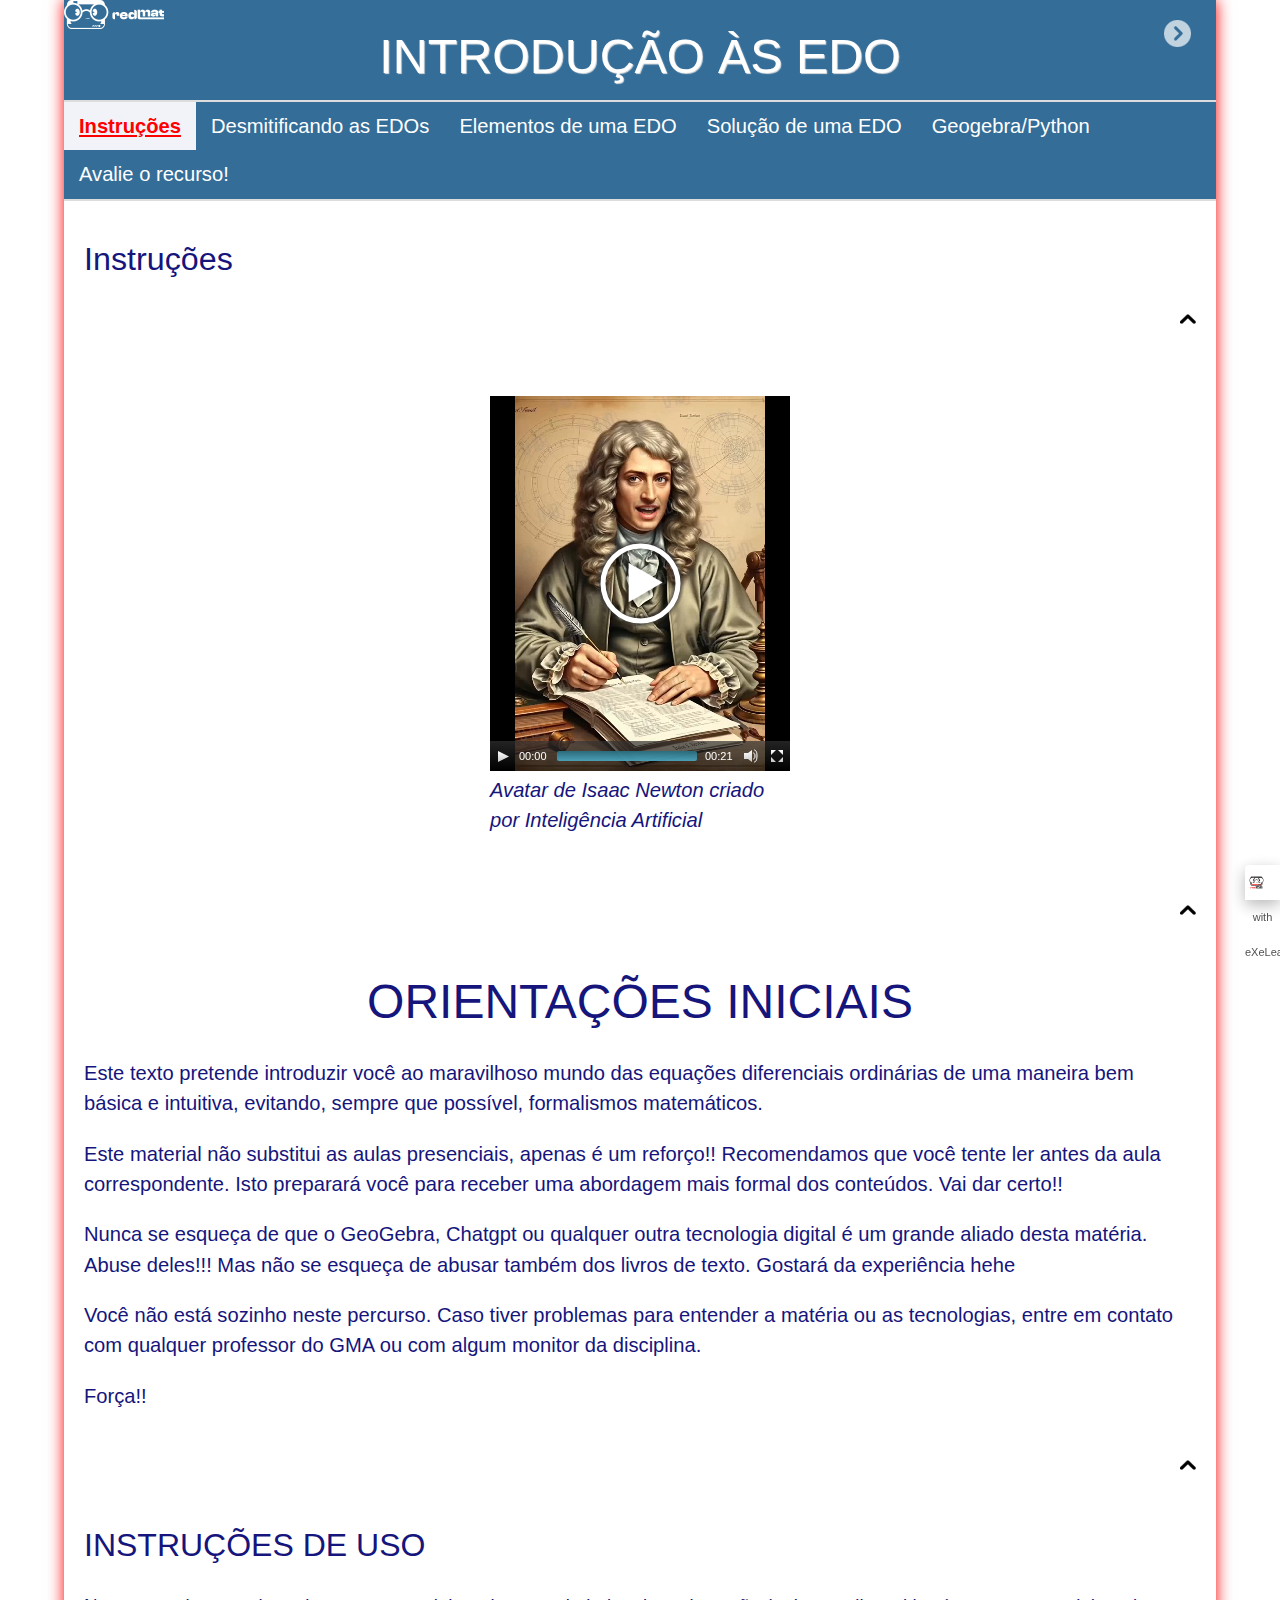
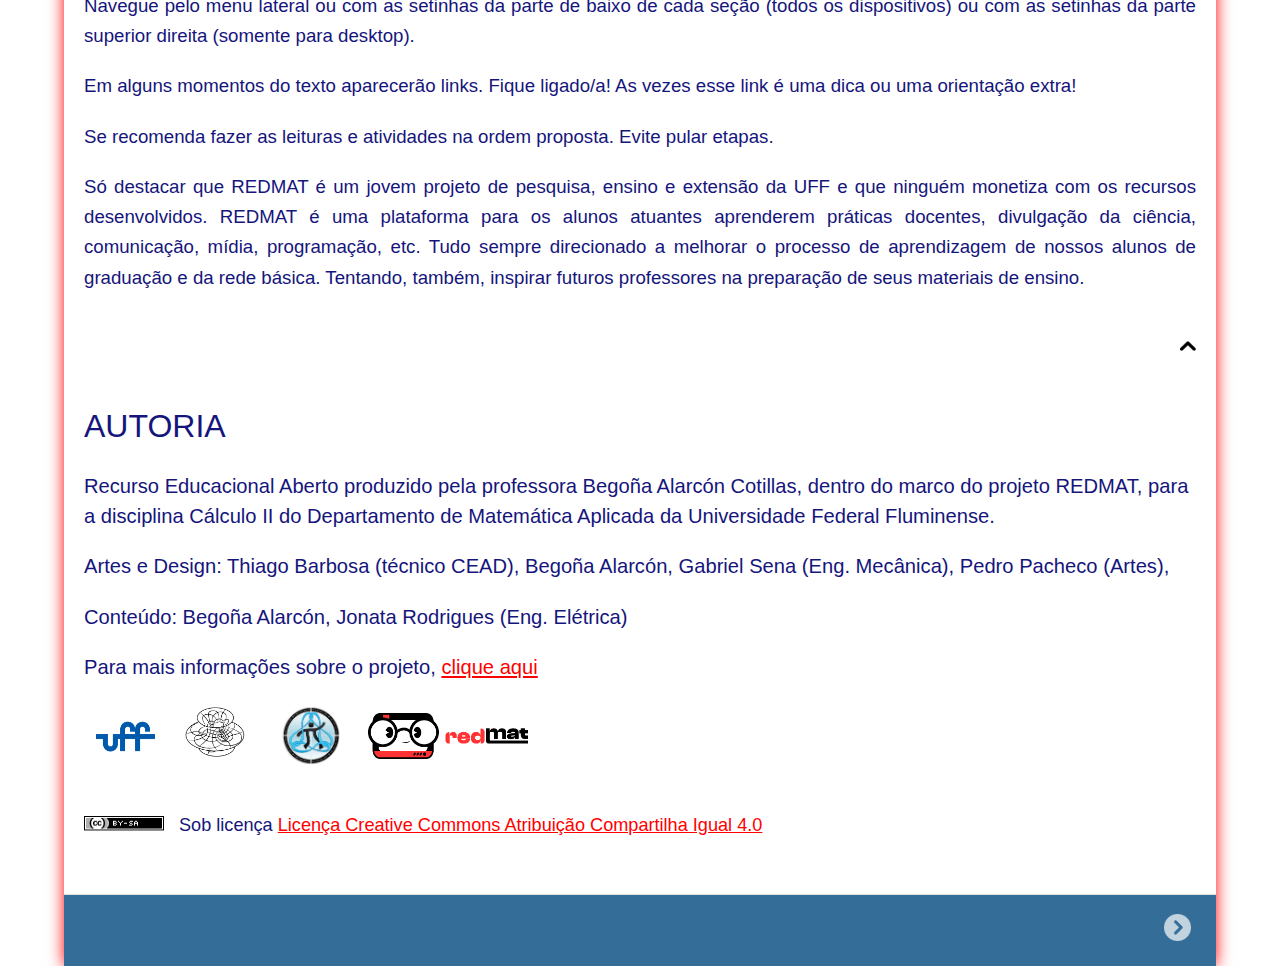
<file: index.html>
<!doctype html>
<html lang="pt">
<head>
<link rel="stylesheet" type="text/css" href="base.css" />
<link rel="stylesheet" type="text/css" href="content.css" />
<link rel="stylesheet" type="text/css" href="nav.css" />
<meta http-equiv="content-type" content="text/html;  charset=utf-8" />
<title>INTRODUÇÃO ÀS EDO </title>
<link rel="shortcut icon" href="favicon.ico" type="image/x-icon" />
<meta name="author" content="Begoña Alarcón Cotillas" />
<link rel="license" type="text/html" href="http://creativecommons.org/licenses/by-sa/4.0/" />
<meta name="generator" content="eXeLearning 2.8.1 - exelearning.net" />
<meta name="description" content="Introdução às equações diferenciais ordinárias
Universidade Federal Fluminense" />
<!--[if lt IE 9]><script type="text/javascript" src="exe_html5.js"></script><![endif]-->
<script type="text/javascript" src="exe_jquery.js"></script>
<script type="text/javascript" src="common_i18n.js"></script>
<script type="text/javascript" src="common.js"></script>
<meta name="viewport" content="width=device-width, initial-scale=1" />
    </head>
<body class="exe-web-site exe-auto-math" id="exe-node-0"><script type="text/javascript">document.body.className+=" js"</script>
<div id="content">
<p id="skipNav"><a href="#main" class="sr-av">Saltar navegação</a></p>
<header id="header" ><div id="headerContent">INTRODUÇÃO ÀS EDO</div></header>
<nav id="siteNav">
<ul>
   <li id="active"><a href="index.html" class="active daddy main-node">Instruções</a></li>
   <li><a href="desmitificando_as_edos.html" class="no-ch">Desmitificando as EDOs</a></li>
   <li><a href="elementos_de_uma_edo.html" class="daddy">Elementos de uma EDO</a>
   <ul class="other-section">
      <li><a href="classificao_das_edos.html" class="no-ch">Classificação das EDOs</a></li>
   </ul>
   </li>
   <li><a href="soluo_de_uma_edo.html" class="daddy">Solução de uma EDO</a>
   <ul class="other-section">
      <li><a href="definio_formal.html" class="no-ch">Definição formal</a></li>
      <li><a href="problema_de_valor_inicial.html" class="no-ch">Problema de Valor inicial</a></li>
   </ul>
   </li>
   <li><a href="geogebrapython.html" class="no-ch">Geogebra/Python</a></li>
   <li><a href="avalie_o_recurso.html" class="no-ch">Avalie o recurso!</a></li>
</ul>
</nav>
<div id='topPagination'>
<nav class="pagination noprt">
<a href="desmitificando_as_edos.html" class="next"><span>Seguinte<span> &raquo;</span></span></a>
</nav>
</div>
<div id="main-wrapper">
<section id="main">
<header id="nodeDecoration"><h1 id="nodeTitle">Instruções</h1></header>
<article class="iDevice_wrapper textIdevice" id="id42">
<div class="iDevice emphasis0" >
<div id="ta42_120_2" class="block iDevice_content">
<div class="exe-text"><figure class="exe-figure exe-media position-center" style="width: 300px;"><video width="300" height="375" style="display: block; margin-left: auto; margin-right: auto;" controls="controls" class="mediaelement">
<source src="Newtonlegenleve.mp4" type="video/mp4" /></video>
<figcaption class="figcaption"><span class="title"><em>Avatar de Isaac Newton criado por Inteligência Artificial</em></span></figcaption>
</figure></div>
</div>
</div>
</article>
<article class="iDevice_wrapper textIdevice" id="id7">
<div class="iDevice emphasis0" >
<div id="ta7_121_2" class="block iDevice_content">
<div class="exe-text"><p style="text-align: center;"><span style="font-size: 36pt; font-family: impact, sans-serif; color: #15157c;">ORIENTAÇÕES INICIAIS</span></p>
<p>Este texto pretende introduzir você ao maravilhoso mundo das equações diferenciais ordinárias de uma maneira bem básica e intuitiva, evitando, sempre que possível, formalismos matemáticos.</p>
<p>Este material não substitui as aulas presenciais, apenas é um reforço!! Recomendamos que você tente ler antes da aula correspondente. Isto preparará você para receber uma abordagem mais formal dos conteúdos. Vai dar certo!! </p>
<p>Nunca se esqueça de que o GeoGebra, Chatgpt ou qualquer outra tecnologia digital é um grande aliado desta matéria. Abuse deles!!! Mas não se esqueça de abusar também dos livros de texto. Gostará da experiência hehe</p>
<p>Você não está sozinho neste percurso. Caso tiver problemas para entender a matéria ou as tecnologias, entre em contato com qualquer professor do GMA ou com algum monitor da disciplina.</p>
<p>Força!!</p></div>
</div>
</div>
</article>
<article class="iDevice_wrapper textIdevice" id="id32">
<div class="iDevice emphasis0" >
<div id="ta32_120_2" class="block iDevice_content">
<div class="exe-text"><p style="text-align: justify;"><span style="font-size: 24pt; font-family: impact, sans-serif;">INSTRUÇÕES DE USO</span><span style="font-size: 18pt; font-family: impact, sans-serif;"></span></p>
<p style="text-align: justify;"><span style="font-size: 14pt;">Navegue pelo menu lateral ou com as setinhas da parte de baixo de cada seção (todos os dispositivos) ou com as setinhas da parte superior direita (somente para desktop). </span></p>
<p style="text-align: justify;"><span style="font-size: 14pt;">Em alguns momentos do texto aparecerão links. Fique ligado/a! As vezes esse link é uma dica ou uma orientação extra! </span></p>
<p style="text-align: justify;"><span style="font-size: 14pt;">Se recomenda fazer as leituras e atividades na ordem proposta. Evite pular etapas.</span></p>
<p style="text-align: justify;"><span style="font-size: 14pt;">Só destacar que REDMAT é um jovem projeto de pesquisa, ensino e extensão da UFF e que ninguém monetiza com os recursos desenvolvidos. REDMAT é uma plataforma para os alunos atuantes aprenderem práticas docentes, divulgação da ciência, comunicação, mídia, programação, etc. Tudo sempre direcionado a melhorar o processo de aprendizagem de nossos alunos de graduação e da rede básica. Tentando, também, inspirar futuros professores na preparação de seus materiais de ensino.</span></p>
<p><span style="font-size: 18pt; font-family: impact, sans-serif;"></span></p>
<p><span style="font-size: 18pt; font-family: impact, sans-serif;"></span></p></div>
</div>
</div>
</article>
<article class="iDevice_wrapper textIdevice" id="id34">
<div class="iDevice emphasis0" >
<div id="ta34_122_2" class="block iDevice_content">
<div class="exe-text"><p><span style="font-family: impact, sans-serif; font-size: 24pt;">AUTORIA</span></p>
<p>Recurso Educacional Aberto produzido pela professora Begoña Alarcón Cotillas, dentro do marco do projeto REDMAT, para a disciplina Cálculo II do Departamento de Matemática Aplicada da Universidade Federal Fluminense.</p>
<p>Artes e Design: Thiago Barbosa (técnico CEAD), Begoña Alarcón, Gabriel Sena (Eng. Mecânica), Pedro Pacheco (Artes), </p>
<p>Conteúdo: Begoña Alarcón, Jonata Rodrigues (Eng. Elétrica)</p>
<p>Para mais informações sobre o projeto, <a href="https://redmatuff.github.io/site/">clique aqui</a></p>
<table border-style:="" none="" border-color:="" ffffff="" style="width: 446px;">
<tbody>
<tr>
<td style="width: 78.375px;"><img src="uff-azul_transp.png" width="61" height="36" style="display: block; margin-left: auto; margin-right: auto;" /></td>
<td style="width: 87.4125px; text-align: center;"><img src="logo_IME_v2.png" width="60" height="51" /></td>
<td style="width: 94.4375px;"><img src="Da_licenca_sem_fundo.png" width="60" height="61" style="display: block; margin-left: auto; margin-right: auto;" /></td>
<td style="width: 161.775px;"><img src="redmat_cb_vermelho.png" width="160" height="46" style="vertical-align: middle; margin-right: 5px; margin-left: 5px;" /></td>
</tr>
</tbody>
</table></div>
</div>
</div>
</article>
<div id="packageLicense" class="cc cc-by-sa">
<p><span>Sob licença</span> <a rel="license" href="http://creativecommons.org/licenses/by-sa/4.0/">Licença Creative Commons Atribuição Compartilha Igual 4.0</a></p>
</div>
</section>
</div>
<div id='bottomPagination'>
<nav class="pagination noprt">
<a href="desmitificando_as_edos.html" class="next"><span>Seguinte<span> &raquo;</span></span></a>
</nav>
</div>
</div>
<p id="made-with-eXe"><a href="https://exelearning.net/" target="_blank" rel="noopener"><span>Made with eXeLearning<span> (Nova janela)</span></span></a></p><script type="text/javascript" src="_style_js.js"></script></body></html>
</file>
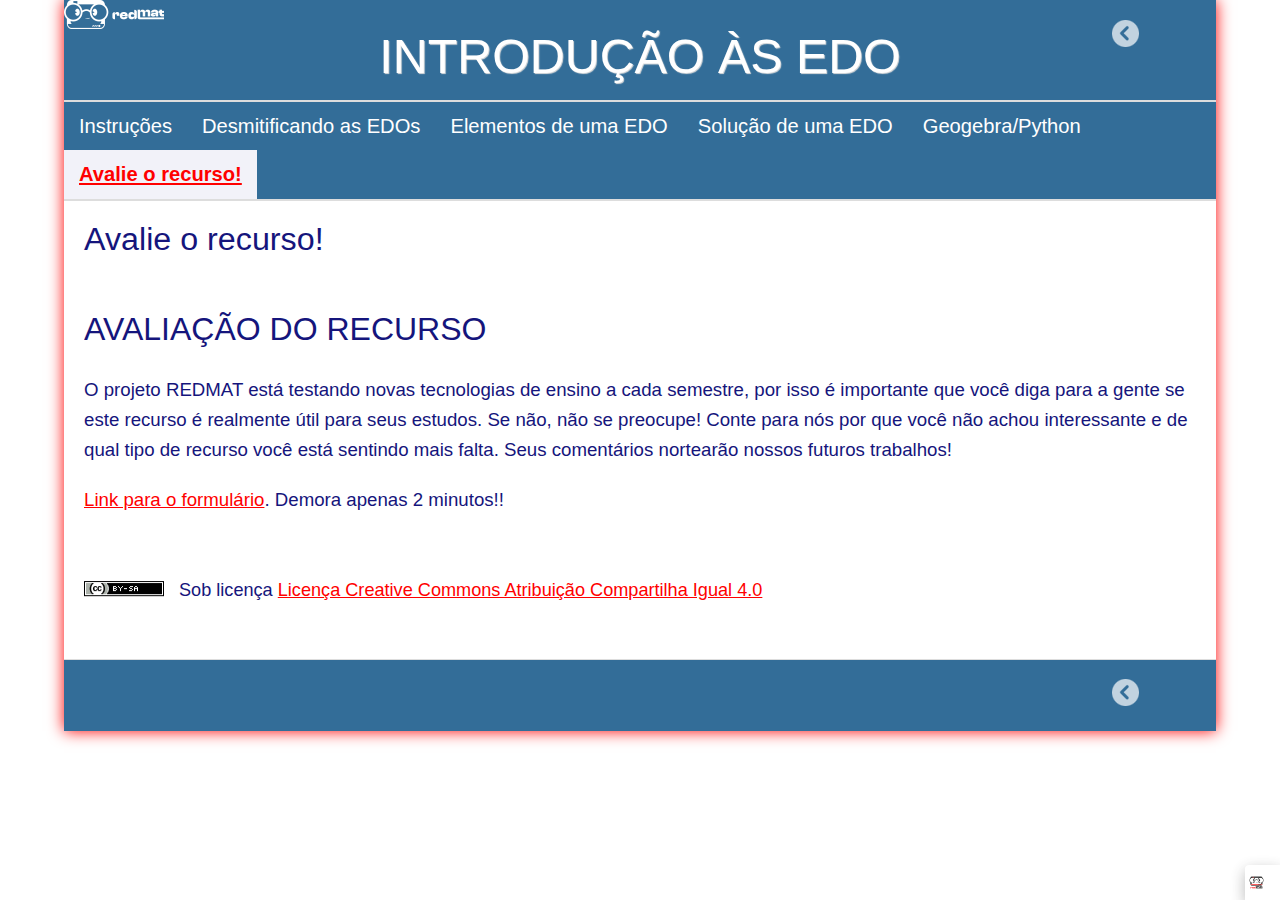
<file: avalie_o_recurso.html>
<!doctype html>
<html lang="pt">
<head>
<link rel="stylesheet" type="text/css" href="base.css" />
<link rel="stylesheet" type="text/css" href="content.css" />
<link rel="stylesheet" type="text/css" href="nav.css" />
<meta http-equiv="content-type" content="text/html;  charset=utf-8" />
<title>Avalie o recurso! | INTRODUÇÃO ÀS EDO </title>
<link rel="shortcut icon" href="favicon.ico" type="image/x-icon" />
<meta name="author" content="Begoña Alarcón Cotillas" />
<link rel="license" type="text/html" href="http://creativecommons.org/licenses/by-sa/4.0/" />
<meta name="generator" content="eXeLearning 2.8.1 - exelearning.net" />
<!--[if lt IE 9]><script type="text/javascript" src="exe_html5.js"></script><![endif]-->
<script type="text/javascript" src="exe_jquery.js"></script>
<script type="text/javascript" src="common_i18n.js"></script>
<script type="text/javascript" src="common.js"></script>
<meta name="viewport" content="width=device-width, initial-scale=1" />
    </head>
<body class="exe-web-site exe-auto-math" id="exe-node-12"><script type="text/javascript">document.body.className+=" js"</script>
<div id="content">
<p id="skipNav"><a href="#main" class="sr-av">Saltar navegação</a></p>
<header id="header" ><div id="headerContent">INTRODUÇÃO ÀS EDO</div></header>
<nav id="siteNav">
<ul>
   <li><a href="index.html" class="daddy main-node">Instruções</a></li>
   <li><a href="desmitificando_as_edos.html" class="no-ch">Desmitificando as EDOs</a></li>
   <li><a href="elementos_de_uma_edo.html" class="daddy">Elementos de uma EDO</a>
   <ul class="other-section">
      <li><a href="classificao_das_edos.html" class="no-ch">Classificação das EDOs</a></li>
   </ul>
   </li>
   <li><a href="soluo_de_uma_edo.html" class="daddy">Solução de uma EDO</a>
   <ul class="other-section">
      <li><a href="definio_formal.html" class="no-ch">Definição formal</a></li>
      <li><a href="problema_de_valor_inicial.html" class="no-ch">Problema de Valor inicial</a></li>
   </ul>
   </li>
   <li><a href="geogebrapython.html" class="no-ch">Geogebra/Python</a></li>
   <li id="active"><a href="avalie_o_recurso.html" class="active no-ch">Avalie o recurso!</a></li>
</ul>
</nav>
<div id='topPagination'>
<nav class="pagination noprt">
<a href="geogebrapython.html" class="prev"><span><span>&laquo; </span>Anterior</span></a>
</nav>
</div>
<div id="main-wrapper">
<section id="main">
<header id="nodeDecoration"><h1 id="nodeTitle">Avalie o recurso!</h1></header>
<article class="iDevice_wrapper textIdevice" id="id33">
<div class="iDevice emphasis0" >
<div id="ta33_121_2" class="block iDevice_content">
<div class="exe-text"><p><span style="font-family: impact, sans-serif; font-size: 24pt;">AVALIAÇÃO DO RECURSO</span></p>
<p><span style="font-size: 14pt;">O projeto REDMAT está testando novas tecnologias de ensino a cada semestre, por isso é importante que você diga para a gente se este recurso é realmente útil para seus estudos. Se não, não se preocupe! Conte para nós por que você não achou interessante e de qual tipo de recurso você está sentindo mais falta. Seus comentários nortearão nossos futuros trabalhos!</span></p>
<p><span style="font-size: 14pt;"><a href="https://docs.google.com/forms/d/e/1FAIpQLSdiPN4GOnWcR9AqgQ2w1BaQbi88JLjMGCUyC-nNErfHHZ2gwA/viewform?usp=header">Link para o formulário</a>. Demora apenas 2 minutos!!</span></p></div>
</div>
</div>
</article>
<div id="packageLicense" class="cc cc-by-sa">
<p><span>Sob licença</span> <a rel="license" href="http://creativecommons.org/licenses/by-sa/4.0/">Licença Creative Commons Atribuição Compartilha Igual 4.0</a></p>
</div>
</section>
</div>
<div id='bottomPagination'>
<nav class="pagination noprt">
<a href="geogebrapython.html" class="prev"><span><span>&laquo; </span>Anterior</span></a>
</nav>
</div>
</div>
<p id="made-with-eXe"><a href="https://exelearning.net/" target="_blank" rel="noopener"><span>Made with eXeLearning<span> (Nova janela)</span></span></a></p><script type="text/javascript" src="_style_js.js"></script></body></html>
</file>
<file: base.css>
/*
eXe
Copyright 2004-2006, University of Auckland
Copyright 2004-2007 eXe Project, New Zealand Tertiary Education Commission
base style sheet for all themes
*/
body{margin:0;padding:0 10px 10px 10px;font-family:arial,verdana,helvetica,sans-serif;font-size:.8em}#header{text-align:left;height:50px;padding-left:20px;font-size:2.2em;font-weight:bold}a{text-decoration:none}a:hover,a:focus{text-decoration:underline}img.submit,img.help,img.info,img.gallery{border:0}li{list-style-position:inside}#nodeDecoration{padding:.1em;border-bottom:0;text-align:right}.block,.feedback{display:block;padding-top:.25em;padding-bottom:.25em}.feedback{font-family:times,serif;font-size:120%}.feedback-button p{margin:0}.emphasis0{padding-left:0;margin:0}.iDeviceTitle{font-weight:bold;position:relative;top:-18px}input.feedbackbutton{margin-top:10px;margin-bottom:10px}.popupDiv{background-color:#EDEFF0;border:2px solid #607489;padding:0 4px 4px 4px;margin-left:15px;text-align:left;z-index:99;border-radius:3px}.popupDivLabel{text-align:center;font:message-box;font-weight:bold;color:#fff;cursor:move;margin:0 -4px;background-image:url(popup_bg.gif)}@media print{.feedback{display:block!important}.feedback.iDevice_solution a{text-decoration:none;color:inherit}.iDevice_solution li span{display:none}div.node,article.node{page-break-after:always}.external-iframe{display:none}.external-iframe-src{display:block!important;margin:2em 0;font-size:.95em;text-align:center}#made-with-eXe{display:none}}.external-iframe{border:0}.iDevice a,#siteFooter a,#packageLicense a,.toggle-idevice a{text-decoration:underline}.iDevice a:hover,#siteFooter a:hover,#packageLicense a:hover,.toggle-idevice a:hover{text-decoration:none}.pre-code{background:#112C4A;color:#E7ECF1;font-family:Monaco,Courier,monospace;border-radius:9px;font-size:12px;margin:2em 1em;overflow:auto;padding:20px}.iDevice_content{position:relative;max-width:100%}.exe-epub3 .iDevice_content{position:static}.iDevice_header{background-position:0 50%;background-repeat:no-repeat}.iDevice_header.iDevice_header_noIcon{background-image:none;padding:5px 0}.TrueFalseIdevice label{white-space:nowrap;margin-right:1em;line-height:1.7em}.exe-dl{margin-bottom:2em;margin-left:1.5em}.exe-dl dt{font-weight:bold}.exe-dl dd{margin:1em 1.5em}.js .exe-dl dt{margin:1.2em 0 0 0}.exe-dl dt a{text-decoration:underline}.exe-dl .icon{font-family:Arial,sans-serif;display:block;width:20px;height:20px;font-size:16px;margin-right:1em;line-height:20px;text-align:center;float:left;border-radius:2px;position:relative}@media all and (min-width:1px){.exe-dl dt a{align-items:center;display:flex;text-decoration:none}.exe-dl .icon{height:18px;line-height:18px;width:18px;padding:1px;font:18px monospace;font-weight:bold;display:flex;justify-content:center;align-items:center}}.exe-dl-toggler{height:20px;margin:1.5em}.exe-dl-toggler a{margin-left:0;font-weight:bold}.js .exe-dl dd{display:none;padding-left:0;margin:1em 1em 1em 37px}.exe-math{display:block;margin:2em 0}.exe-math,.MathJax_Display{text-align:left!important}.exe-math.position-center,.position-center .MathJax_Display,[style*="text-align: center"] .MathJax_Display{text-align:center!important}.exe-math.position-right,.position-right .MathJax_Display,[style*="text-align: right"] .MathJax_Display{text-align:right!important}.js .show-image .exe-math-code,.js .show-code .exe-math-img{display:none}.exe-math-links{font-size:.85em}.exe-math-inline{display:inline;margin:0 .1em!important}.exe-figure{margin:2em 0;max-width:100%}.position-center{margin:2em auto}.position-right{margin:2em 0 2em auto}.float-left{float:left;margin:.5em 1.5em 1em 0}.float-right{float:right;margin:.5em 0 1em 2em}.figcaption{padding-top:.2em}.figcaption.header{padding-top:0;padding-bottom:.2em}.exe-layout-2-cols,.exe-layout-3-cols{width:100%}.exe-layout-2-cols .exe-col{float:left;width:49%}.exe-layout-2-cols .exe-col-1{padding-right:1%}.exe-layout-2-cols .exe-col-2{padding-left:1%}.exe-layout-2-30-70 .exe-col{width:69%}.exe-layout-2-30-70 .exe-col-1{width:29%}.exe-layout-2-70-30 .exe-col{width:29%}.exe-layout-2-70-30 .exe-col-1{width:69%}.exe-layout-3-cols .exe-col{float:left;width:32%}.exe-layout-3-cols .exe-col-1,.exe-layout-3-cols .exe-col-2{padding-right:2%}.exe-block-warning{background:#FCF8E3;color:#796034;border:1px solid #FAEBCC;padding:0 1em;border-radius:4px}p.exe-block-warning{padding:1em}.exe-block-alert{background:#ffc;color:#855000;border:1px solid #FFF099;padding:0 1em;border-radius:4px}p.exe-block-alert{padding:1em}.exe-block-danger{background:#FEF0EF;color:#973C3B;border:1px solid #F3DADD;padding:0 1em;border-radius:4px}p.exe-block-danger{padding:1em}.exe-block-info{background:#E1F1F9;color:#2B627D;border:1px solid #C9EDF4;padding:0 1em;border-radius:4px}p.exe-block-info{padding:1em}.exe-block-success{background:#E5F3E0;color:#336634;border:1px solid #DEEDD1;padding:0 1em;border-radius:4px}p.exe-block-success{padding:1em}.exe-block-warning a{color:#4F360A}.exe-block-alert a{color:#5B2600}.exe-block-danger a{color:#6D1211}.exe-block-info a{color:#063853}.exe-block-success a{color:#093C0A}div.exe-block-warning,div.exe-block-alert,div.exe-block-danger,div.exe-block-info,div.exe-block-success{margin:1em 0}.js a.exe-enlarge{position:relative;display:block}.exe-enlarge-icon{display:none;width:30px;height:30px;position:absolute;top:50%;left:50%;margin:-15px 0 0 -15px;border-radius:15px;background:#333;z-index:10;box-shadow:0 0 7px 0 #DDD}.exe-enlarge-icon b{width:30px;height:30px;line-height:30px;text-align:center;display:block;font-size:1.3em;color:#FFF}.exe-enlarge-icon b:before{content:"+"}.js a.exe-enlarge:hover img,.js a.exe-enlarge:focus img{opacity:.7;filter:alpha(opacity=70)}a.exe-enlarge:hover .exe-enlarge-icon,a.exe-enlarge:focus .exe-enlarge-icon{display:block;*display:none}.exe-clear{overflow:auto}.toggle-idevice,.exe-hidden,.js-required,.js .js-hidden,.exe-mindmap-code{display:none}.js .js-required{display:block}#packageLicense{text-align:center}.js #main .iDevice_hint_title{font-size:1em;margin-top:0;font-weight:normal;*margin-top:1em}.iDevice_hint{margin-bottom:1.5em}.iDevice_hint_title a{background-repeat:no-repeat;background-position:0 50%;padding-left:23px;text-decoration:none}.iDevice_hint_content{padding:0 23px}.iDevice_answer{overflow:hidden;*margin:1.5em 0}.iDevice_answer{overflow:hidden}.iDevice_answer p{margin-top:0}.iDevice_answer-field{width:2.5em;float:left}.js .iDevice_answer-content,.js .iDevice_answer-feedback{padding-left:2.5em}.hidden-idevice .image_text{display:none}abbr[title],acronym[title]{text-decoration:none;border-bottom:1px dotted}.pagination.page-counter{text-align:center}.pagination.noprt .sep{display:none}.pagination.noprt .page-counter{margin-right:20px}#topPagination .page-counter{margin-left:20px;margin-right:0}#skipNav{margin:0;position:absolute;width:100%}.sr-av,.js .js-sr-av,#skipNav a,.exe-hidden-accessible,.js .exe-tooltip-text{position:absolute;overflow:hidden;clip:rect(0 0 0 0);clip:rect(0,0,0,0);height:0}#skipNav a{background:#333;color:#fff;padding:.4em .85em}#skipNav a:active,#skipNav a:focus{position:static;overflow:visible;clip:auto;height:auto}.exe-table{margin:2em auto;max-width:100%;border:1px solid #CCC;border-collapse:collapse;border-spacing:0}.exe-table tr{background:#fff}.exe-table caption{padding:.5em 0;text-align:center;font-style:italic}.exe-table td,.exe-table th{border:1px solid #CCC;margin:0;padding:.5em 1em}.exe-table thead{background:#ddd;color:#000;text-align:left}.exe-table tr:nth-child(2n-1) td,.exe-table tbody tr:nth-child(2n-1) th{background:#F4F4F4}.exe-table tbody tr:nth-child(2n) th{background:#F4F4F4}.exe-table tbody tr:nth-child(2n-1) th{background:#E4E4E4}.exe-table thead+tbody tr:nth-child(2n) th{background:#fff}.exe-table thead+tbody tr:nth-child(2n-1) th{background:#F4F4F4}.exe-table-minimalist{margin:2em auto;border-collapse:collapse}.exe-table-minimalist tr{background:#fff}.exe-table-minimalist thead th{color:#000;padding:.6em 1.5em .6em .8em;border-bottom:2px solid #CCC;text-align:left}.exe-table-minimalist td,.exe-table-minimalist tbody th{border-bottom:1px solid #ccc;color:#555;padding:.5em 1.5em .5em .8em}.exe-table-minimalist tbody tr:hover td,.exe-table-minimalist tbody tr:hover th{color:#222}.exe-table-minimalist tr:nth-child(2n-1) td,.exe-table-minimalist tbody tr:nth-child(2n-1) th{background:#F9F9F9}.exe-table-minimalist caption{text-align:center;font-style:italic;border-bottom:2px solid #CCC;padding:.6em 0}.exe-table-responsive{display:block;overflow-x:auto;border:none}.exe-table-responsive,.exe-table-responsive th,.exe-table-responsive tr,.exe-table-responsive td{width:auto!important}body .qtip{font-size:.85em;line-height:1.5em}.qtip .exe-tooltip-text{position:relative;overflow:auto;clip:auto;height:auto}ol.auto-numbered{counter-reset:item}.auto-numbered ol{counter-reset:item}.auto-numbered li{display:block}.auto-numbered li:before{content:counters(item,".") ".- ";counter-increment:item}.exe-quote-cite cite{display:block;text-align:right;margin-top:-.5em}.exe-link-data{font-size:.8em;margin:0 .2em}.exe-link-data abbr{cursor:help}.styled-qc{font-family:Georgia,serif;font-style:italic;margin:1.5em 2.5em;padding:.25em 3.5em;position:relative}.styled-qc:before{display:block;content:"\201C";font-size:5em;position:absolute;left:0;top:-20px}.js .pbl-task-info{visibility:hidden}.pbl-task-info dt{float:left;font-weight:bold;margin-right:.5em}.pbl-task-info{overflow:hidden;margin:1em 0 1.5em 20px;width:auto;float:right;text-align:right}.pbl-task-info dt{margin:0;float:left;clear:left;width:150px}.pbl-task-info dd{margin:0 0 0 150px;text-align:left;padding-left:.5em}.pbl-task-info dd:after{content:'';display:block;clear:both}.pbl-task-description{clear:both}iframe,object,embed{max-width:100%}img,video{max-width:100%;height:auto}@media all and (max-width:992px){.exe-layout-3-cols .exe-col{float:none;width:100%;padding:0}.exe-layout-3-cols .exe-col .exe-figure{margin:2em auto}}@media all and (max-width:780px){.styled-qc{margin:1.5em .5em}.exe-layout-2-cols .exe-col{float:none;width:100%;padding:0}.exe-layout-2-cols .exe-col .exe-figure{margin:2em auto}}#exe-client-search-form{text-align:right;margin-bottom:2em}#exe-client-search-form p{margin:0}#exe-client-search-text{border:1px solid #ddd;padding:5px 10px;width:250px;max-width:60%}#exe-client-search-submit{border:1px solid #ddd;padding:5px 10px;background:#ddd;margin-left:-.4em;color:#333}.exe-client-search-results #nodeTitle,.exe-client-search-results .iDevice_wrapper,#exe-client-search-results,#exe-client-search-reset{display:none}.exe-client-search-results #exe-client-search-results{display:block}.exe-client-search-results #exe-client-search-reset{display:inline;line-height:2em}#exe-client-search-results p{margin-top:1.5em}#exe-client-search-results ul{margin:1.5em 1.5em 3em 1.5em;padding:0;list-style:none}#main #exe-client-search-results li{list-style-image:none;margin-bottom:1.5em}#exe-client-search-results a{font-size:1.15em}.exe-client-search-result{background:yellow}.exe-client-search-read-more{font-size:.7em;margin-left:.2em}#exe-client-search-reset{margin-left:.5em}@media all and (max-width:700px){#exe-client-search-form{text-align:center}}@media all and (max-width:600px){.exe-client-search-results #exe-client-search-reset{display:block;margin:1em 0 0 0}}#made-with-eXe{margin:0;position:fixed;bottom:0;right:0}#made-with-eXe a{text-decoration:none;box-shadow:rgba(0,0,0,0.35) 0 5px 15px;border-top-left-radius:4px;color:#222;font-size:11px;font-family:Arial,sans-serif;line-height:35px;width:35px;height:35px;background:#fff url(exe_powered_logo.png) no-repeat 0 50%;display:block;background-size:auto 23px;text-decoration:none;transition:.5s;opacity:.8}#made-with-eXe span{padding-left:35px;padding-right:5px}#made-with-eXe span span{position:absolute;overflow:hidden;clip:rect(0 0 0 0);clip:rect(0,0,0,0);height:0}#made-with-eXe a:hover{width:auto;padding:0 5px;background-position:5px 50%;opacity:1}
</file>
<file: content.css>
/* eXeLearning Style Designer Compatible Style */
html{font-size:105%}
body{font:100%/1.5 'Open Sans',Arial,Verdana,Helvetica,sans-serif;padding:15px;margin:0;text-align:left}
h2{font-size:1.3em}
h3{font-size:1.2em}
h4{font-size:1.1em}
h5{font-size:1em}
p{margin:1em 0}
.score.js-feedback{margin-bottom:1em}
#header,#emptyHeader,#nodeDecoration{padding:0 20px;height:auto!important;height:120px;min-height:120px;font-size:1.6em;font-weight:300;border-style:1px;border-width:1px}
#headerContent{padding-top:70px}
#header h1,#nodeDecoration h1{margin:-.5em 0 1em 0;font-size:1em;text-align:left}
#nodeDecoration{margin-bottom:15px}
 /* Single page */.nodeDecoration h1{font-size:1.5em}
/* iDevices */.iDevice{margin:20px 0 30px 0}
.iDevice_header{letter-spacing:.5px;padding:.5em 40px .5em 0;height:auto!important;height:1.7em;min-height:1.7em;position:relative}
.iDevice_header[style]{background-image:none!important}
.iDeviceTitle{font-size:1.3em;vertical-align:bottom;top:auto;display:inline-block;font-weight:300;padding:0 10px 0 35px;background-repeat:no-repeat;background-position:0 50%;margin:0}
.iDevice_header_noIcon .iDeviceTitle{background-image:none;padding-left:20px}
.iDeviceTitle{*display:inline;*line-height:2em}
/* IE6, IE7 */.iDevice_inner{padding:10px 20px;border-width:1px;border-style:solid;border-radius:5px}
/* Clearfix */.iDevice_content{overflow:auto}
.FileAttachIdeviceInc .iDevice_content{margin-bottom:-.5em}
/* Hide/Show iDevice */.toggle-idevice{display:block;margin:0;text-align:right}
.iDevice_header .toggle-idevice{position:absolute;top:14px;right:0}
.toggle-idevice a{display:inline-block;width:16px;height:16px;background:url(_style_icons.png) no-repeat -50px -50px;outline:none}
.toggle-idevice .show-idevice{background-position:0 -50px}
.toggle-idevice span{position:absolute;overflow:hidden;clip:rect(0,0,0,0);height:0}
.toggle-idevice a:hover,.toggle-idevice a:focus{filter:alpha(opacity=100);opacity:1}
/* iDevice title with background-color */input.feedbackbutton{margin:0}
.iDevice_header{border-width:1px;border-style:solid;padding-left:13px;border-top-left-radius:5px;border-top-right-radius:5px}
.hidden-idevice .iDevice_header{border-radius:5px}
.iDevice_header .toggle-idevice{margin-right:15px}
.iDevice_inner{border-top-right-radius:0;border-top-left-radius:0;border-top:0}
.ExternalUrlIdevice iframe{border:0}
/* Reset base.css */.block,.feedback{padding:0}
.feedback{font-family:inherit;font-size:1em}
li{list-style-position:outside}
.styled-qc{margin-top:2.5em}
.exe-dl .icon,.exe-dl-toggler a{width:24px;height:24px;border-radius:12px}
.exe-dl-toggler a{line-height:22px}
.js .exe-dl dd{margin-left:44px}
.exe-enlarge-icon b{font-size:1.2em}
/* Forms */input,select{font-size:1em;font-family:inherit}
.iDevice_hint_title a{padding-left:25px}
.iDevice_buttons input{font-size:1em;margin-right:.5em;padding:.15em .45em}
.MultichoiceIdevice .feedback p:first-child{margin-top:0}
.MultichoiceIdevice .activity-form,.MultiSelectIdevice .activity-form{margin-bottom:1em}
.TrueFalseIdevice .activity-form{margin-top:1.5em}
.TrueFalseIdevice .activity-form:first-child{margin-top:0}
.TrueFalseIdevice label{margin:0 1em}
.MultichoiceIdevice input[type=radio],.MultiSelectIdevice input[type=checkbox],.QuizTestIdevice input[type=radio]{width:16px;height:16px;margin:5px 0 0 12px}
.custom-inputs .iDevice_answer-field{width:40px}
.custom-inputs  .iDevice_answer-content,.custom-inputs  .iDevice_answer-feedback{padding-left:55px}
.custom-inputs  .iDevice_answer-content{padding-top:4px}
.styledRadio,.styledCheckbox{margin-left:12px}
.MultichoiceIdevice .feedback{margin-top:1em}
.right-option,.wrong-option{font-style:italic}
.readingIdevice .iDevice_content:first-child p:last-child,.CasestudyIdevice .iDevice_content:first-child p:last-child{margin-bottom:0}
.readingIdevice .feedbackbutton,.CasestudyIdevice .feedbackbutton,.ReflectionIdevice .feedbackbutton{margin:.5em 0 1em 0}
.TrueFalseIdevice .exe-radio-option.styledRadio{display:inline-block;vertical-align:middle;margin:-2px 5px 0 0}
/* Licenses */#packageLicense{margin:2.5em 0 1.5em 0;text-align:left;line-height:1.2em;font-size:.9em}
#packageLicense.cc{padding-left:95px;background:url(_style_licenses.png) no-repeat 0 0}
#packageLicense.cc-by-sa{background-position:0 -100px}
#packageLicense.cc-by-nd{background-position:0 -200px}
#packageLicense.cc-by-nc{background-position:0 -300px}
#packageLicense.cc-by-nc-sa{background-position:0 -400px}
#packageLicense.cc-by-nc-nd{background-position:0 -500px}
#packageLicense.cc-0{background-position:0 -600px}
#siteFooter{padding:20px}
/* Download package iDevice */.download-packageIdevice .exe-download-package-link a{background:#333}
/* Lightbox */.lightboxOverlay{filter:progid:DXImageTransform.Microsoft.Alpha(Opacity=95);opacity:0.95}
#lightbox .lb-caption{font-size:1em}
/* Effects - iDevices with emphasis */.emphasis1 .exe-fx .fx-C2,.emphasis1 .exe-fx .fx-C2 a,.emphasis1 .fx-pagination a{background:#ededed;}
@media print {    div.node{page-break-after:auto}
 /* base.css */    .iDevice{margin-bottom:20px}
	html body{background:#fff;color:#000;font-size:11pt}
	@page{margin:1.5cm}
	/* Uncomment this to print URL after links:	a{font-weight:bolder;text-decoration:none!important}
	a[href^=http]:after{content:" <" attr(href) "> "}
	*/	#main .iDeviceTitle{background:none;padding-left:0}
	body #header,body #emptyHeader,body #nodeDecoration{height:auto!important;min-height:0;border:none;padding:0}
	body #headerContent{padding-top:40px}
	#packageLicense.cc{padding-left:0;text-align:center}
	.toggle-idevice{display:none}
}
/* eXeLearning Style Designer */.iDevice_header{/*emTitleColor*/color:#ffffff;/*emTitleBGColor*/background-color:#336d98;border-color:#3baeca;}
.iDevice_inner{/*emColor*/color:#15157c;border-color:/*emBorderColor*/#3baeca;}
.iDevice_header .toggle-idevice a{/*emIconColor*/background-image:url(_style_icons_white.png);}
.iDeviceTitle{background-image:url(icon_star_white.png);}
.activityIdevice .iDeviceTitle{background-image:url(icon_assignment_white.png);}
.readingIdevice .iDeviceTitle{background-image:url(icon_unread_white.png);}
.FileAttachIdeviceInc .iDeviceTitle{background-image:url(icon_download_white.png);}
.WikipediaIdevice .iDeviceTitle{background-image:url(icon_description_white.png);}
.ListaIdevice .iDeviceTitle,.QuizTestIdevice .iDeviceTitle,.MultichoiceIdevice .iDeviceTitle,.TrueFalseIdevice .iDeviceTitle,.MultiSelectIdevice .iDeviceTitle,.ClozeIdevice .iDeviceTitle{background-image:url(icon_question_white.png);}
.preknowledgeIdevice .iDeviceTitle{background-image:url(icon_announcement_white.png);}
.GalleryIdevice .iDeviceTitle{background-image:url(icon_media_white.png);}
.objectivesIdevice .iDeviceTitle{background-image:url(icon_info_white.png);}
.ReflectionIdevice .iDeviceTitle{background-image:url(icon_account_white.png);}
.toggle-em0 a{/*noEmIconColor*/background-image:url(_style_icons_black.png);}
body{/*fontFamily*/font-family:"Trebuchet MS", Arial, Helvetica, sans-serif;/*bodyColor*/color:#15157c;/*fontSize*/font-size:120%;/*contentBGColor*/background-color:#ffffff;}
a{/*aColor*/color:#ff0000;}
#header,#emptyHeader,#nodeDecoration{height:auto!important;/*headerHeight*/height:100px;min-height:100px;/*headerBGColor*/background-color:#336d98;/*headerBGURL*/background-image:url(logoredmatpequeno.png);/*headerBGRepeat*/background-repeat:no-repeat;/*headerBGPosition*/background-position:0 0;border:1px solid /*headerBorderColor*/#dddddd;}
#headerContent{/*headerTitleTopMargin*/padding-top:20px;/*headerTitleColor*/color:#ffffff;/*headerTitleTextShadowColor*/text-shadow:1px 1px 1px #dddddd;/*headerTitleAlign*/text-align:center;/*headerTitleFontSize*/font-size:150%;}
#siteFooter{border:1px solid /*footerBorderColor*/#dddddd;/*footerColor*/color:#ffffff;/*footerTextAlign*/text-align:center;/*footerBGColor*/background-color:#336d98;}
#siteFooter a{/*footerAColor*/color:#ffffff;}
/* eXeLearning Style Designer (custom CSS) */
.iDeviceTitle {
background-size: 50px 50px;
padding: 10px 100px 10px 60px;


}
</file>
<file: nav.css>
/* eXeLearning Style Designer Compatible Style */
body{padding:0;text-align:center}
#content{width:100%;margin:0 auto;text-align:left;position:relative;border-style:solid;border-width:0}
#main-wrapper{padding-bottom:1.5em;width:100%;*width:auto}
/* * is for IE6 and IE7 */#main{padding:20px 40px 30px 320px;height:auto!important;height:200px;min-height:200px;*padding-left:0}
.no-nav #main-wrapper{width:100%}
.no-nav #main{padding:20px 20px 0 20px}
#header,#emptyHeader{border-top-width:0;border-right-width:0;border-left-width:0}
#headerContent{overflow:hidden;white-space:nowrap;text-overflow:ellipsis;min-height:1.1em}
#nodeDecoration{background:none;padding:0;border:none;margin:20px 0;height:auto;min-height:0}
#nodeTitle{font-weight:300}
.iDevice_wrapper{margin-top:-10px}
/* Menú */#siteNav{width:280px;float:left;margin-right:40px}
#siteNav ul,#siteNav li{margin:0;padding:0;list-style:none}
#siteNav .other-section{display:none}
#siteNav a{display:block;padding:8px 10px 8px 20px;border-width:0 0 1px 0;border-style:solid}
#siteNav .active{font-weight:bold;text-decoration:underline}
#siteNav ul ul a{padding-left:35px;font-size:.95em}
#siteNav ul ul ul a{padding-left:60px}
#siteNav .daddy span{display:none}
/* IE6 */* html #siteNav a{display:inline-block;width:250px}
* html #siteNav ul ul a{width:235px}
* html #siteNav ul ul ul a{width:190px}
* html #main{padding:20px 20px 0 0}
#siteFooter{padding:0 20px 20px 20px;border:0}
/* Pagination */.pagination{text-align:right;border-top:1px solid;font-size:.95em;padding:20px 0}
.pagination .sep{display:none}
.pagination a{display:inline-block;padding:5px 10px;border-radius:5px;margin-left:20px}
.pagination a:hover,.pagination a:focus{text-decoration:none}
#topPagination{position:absolute;top:0;right:20px}
#topPagination .pagination{border:none}
#bottomPagination{clear:both}
#bottomPagination a{margin:0 20px 0 0}
.page-counter{padding:5px 0;display:inline-block}
/* Autoclear */#content{overflow:auto}
/* Hide/Show/Skip navigation */#nav-toggler{margin:0;position:absolute;top:20px;left:20px;font-size:.95em}
#nav-toggler a,#skipNav a{padding:5px 10px;border-radius:5px}
#nav-toggler a{display:block}
#nav-toggler a:hover{text-decoration:none}
#skipNav{z-index:100px;padding-top:15px;text-align:center}
/* Search bar */#exe-client-search-text{border-top-left-radius:5px;border-bottom-left-radius:5px}
#exe-client-search-submit{border-top-right-radius:5px;border-bottom-right-radius:5px}
@media screen and (max-width: 980px) {	.exe-web-site #content{width:100%;border:0;box-shadow:none}
	#main{padding:20px 30px 0 280px}
	#siteNav{width:250px;margin-right:30px}
}
@media all and (max-width: 700px) {	#headerContent{font-size:.7em;white-space:normal;padding-bottom:.5em}
	#siteNav{float:none;width:100%;padding:0}
	#siteNav{line-height:1.5em;margin-bottom:15px}
	#main-wrapper{width:100%;float:none}
    	#main,.no-nav #main{padding:10px 20px 0 20px}
    	#content .exe-col{float:none;width:100%;padding:0}
	#bottomPagination{text-align:center;height:35px;position:relative}
	#bottomPagination .prev{position:absolute;left:20px}
	#bottomPagination .next{position:absolute;right:0}
	#siteNav{border-top:1px solid}
}
@media print{	#siteNav,#nav-toggler,.noprt,.toggle-idevice{display:none}
	body #main,body.no-nav #main{padding:20px 0}
	body #content{background:#FFF}
	#headerContent{white-space:normal;text-overflow:normal;font-weight:bold}
}
/* eXeLearning Style Designer */#content{border-width:0 /*contentBorderWidth*/0px;border-color:/*contentBorderColor*/#ffffff;/*pageWidth*/width:90%;/*wrapperShadowColor*/box-shadow:0 0 15px 0 #ff0000;/*contentBGColor*/background-color:#ffffff;}
#exe-client-search-text{/*searchBarTextColor*/color:#15157c;border-color:#3baeca;}
#exe-client-search-submit{/*searchBarButtonBGColor*/background:#3baeca;border-color:#3baeca;/*searchBarButtonTextColor*/color:#ffffff;}
/*useNavigationIcons*//*whiteNavigationIcons*/.pagination a span{position:absolute;overflow:hidden;clip:rect(0,0,0,0);height:0;}
.pagination a,.pagination a:hover,.pagination a:focus{display:block;position:absolute;right:52px;width:32px;height:32px;padding:0;background:url(_style_icons_white.png) no-repeat 0 0;}
.pagination .next,.pagination .next:hover,.pagination .next:focus{right:0;background-position:-50px 0;}
.pagination .print-page,.pagination .print-page:hover,.pagination .print-page:focus{right:104px;background-position:-200px 0;}
#topPagination{width:50%;min-width:400px;}
#bottomPagination{height:72px;position:relative;overflow:hidden}
#bottomPagination a{top:20px;right:72px;margin:0;}
#bottomPagination .next{right:20px;}
#nav-toggler a span{position:absolute;overflow:hidden;clip:rect(0,0,0,0);height:0;}
#nav-toggler a{display:block;width:32px;height:32px;padding:0;background:url(_style_icons_white.png) no-repeat -100px 0;}
#nav-toggler a:hover{background:url(_style_icons_white.png) no-repeat -100px 0;}
#nav-toggler .show-nav{background-position:-150px 0;}
#nav-toggler .show-nav:hover{background-position:-150px 0;}
.pagination a,#nav-toggler a{filter:alpha(opacity=70);opacity:.7;}
.pagination a:hover,.pagination a:focus,#nav-toggler a:hover{filter:alpha(opacity=100);opacity:1;}
.pagination .page-counter{position:absolute;line-height:32px;padding:0;right:156px;}
#bottomPagination .page-counter{right:104px;}
@media all and (max-width: 700px){#nav-toggler{height:32px;}
#nav-toggler a{padding:0;width:32px;position:absolute;left:50%}
#siteNav{border-top:1px solid #ddd;}
.pagination .page-counter{width:300px;left:50%;right:auto;margin-left:-150px}
}
@media all and (max-width: 400px){.pagination .page-counter{overflow:hidden;clip:rect(0,0,0,0);height:0;}
}
body{/*bodyBGColor*/background-color:#ffffff;}
#topPagination .page-counter{color:#ffffff;}
#siteNav,#siteNav a{/*navBGColor*/background-color:#336d98;/*navAColor*/color:#ffffff;/*navBorderColor*/border-color:#dddddd;}
@media screen and (min-width: 701px) and (max-width: 1015px){#siteNav,#siteNav ul{background-color:#336d98;border-color:#dddddd;}
#siteNav li{background-color:#336d98;}
}
#siteNav a:hover,#siteNav a:focus,#siteNav a.active{/*navHoverBGColor*/background-color:#f2f2f9;/*navAHoverColor*/color:#ff0000;}
@media screen and (min-width: 701px) and (max-width: 1015px){#siteNav li:hover,#siteNav li.sfhover{background-color:#f2f2f9;}
}
.pagination{border-color:#dddddd;}
#bottomPagination .page-counter{color:#ffffff;}
#bottomPagination{background-color:#336d98;}
/*horizontalNavigation*/@media screen and (min-width:701px){#main,.no-nav #main{padding:10px 20px 0 20px;overflow:auto}
#siteNav{display:table;margin-bottom:40px}
#siteNav li:hover,#siteNav li.sfhover{background:#f2f2f9}
#siteNav .other-section{display:block}
#siteNav,#siteNav ul{float:left;width:100%;border-style:solid;border-width:1px 0;border-color:#dddddd;margin:0;line-height:1.2em;background:#336d98}
#siteNav ul ul{line-height:1.1em}
#siteNav{margin-bottom:20px;position:relative;z-index:999;border-top:none;padding-right:0}
#siteNav a{padding:.6em 15px;border:none}
#siteNav li{float:left}
#siteNav li ul{position:absolute;left:-999em;height:auto;width:14.4em;width:13.9em;border-width:0.25em}
* html #siteNav li ul{width:13em}
#siteNav li li{width:13.9em}
#siteNav li ul a,#siteNav li ul ul a{padding:.45em 15px}
#siteNav li ul ul{margin:-2.15em 0 0 14em}
* html #siteNav li ul ul{margin-left:13em}
#siteNav li:hover ul ul,#siteNav li:hover ul ul ul,#siteNav li.sfhover ul ul,#siteNav li.sfhover ul ul ul{left:-999em}
#siteNav li:hover ul,#siteNav li li:hover ul,#siteNav li li li:hover ul,#siteNav li.sfhover ul,#siteNav li li.sfhover ul,#siteNav li li li.sfhover ul{left:auto}
#siteNav .daddy{position:relative}
#siteNav .daddy span{display:inline;position:absolute;right:1em;font-size:.8em}
#toggle-nav{display:none!important}
}
/* eXeLearning Style Designer (custom CSS) */
.pagination .print-page{
display:none;
}
</file>
